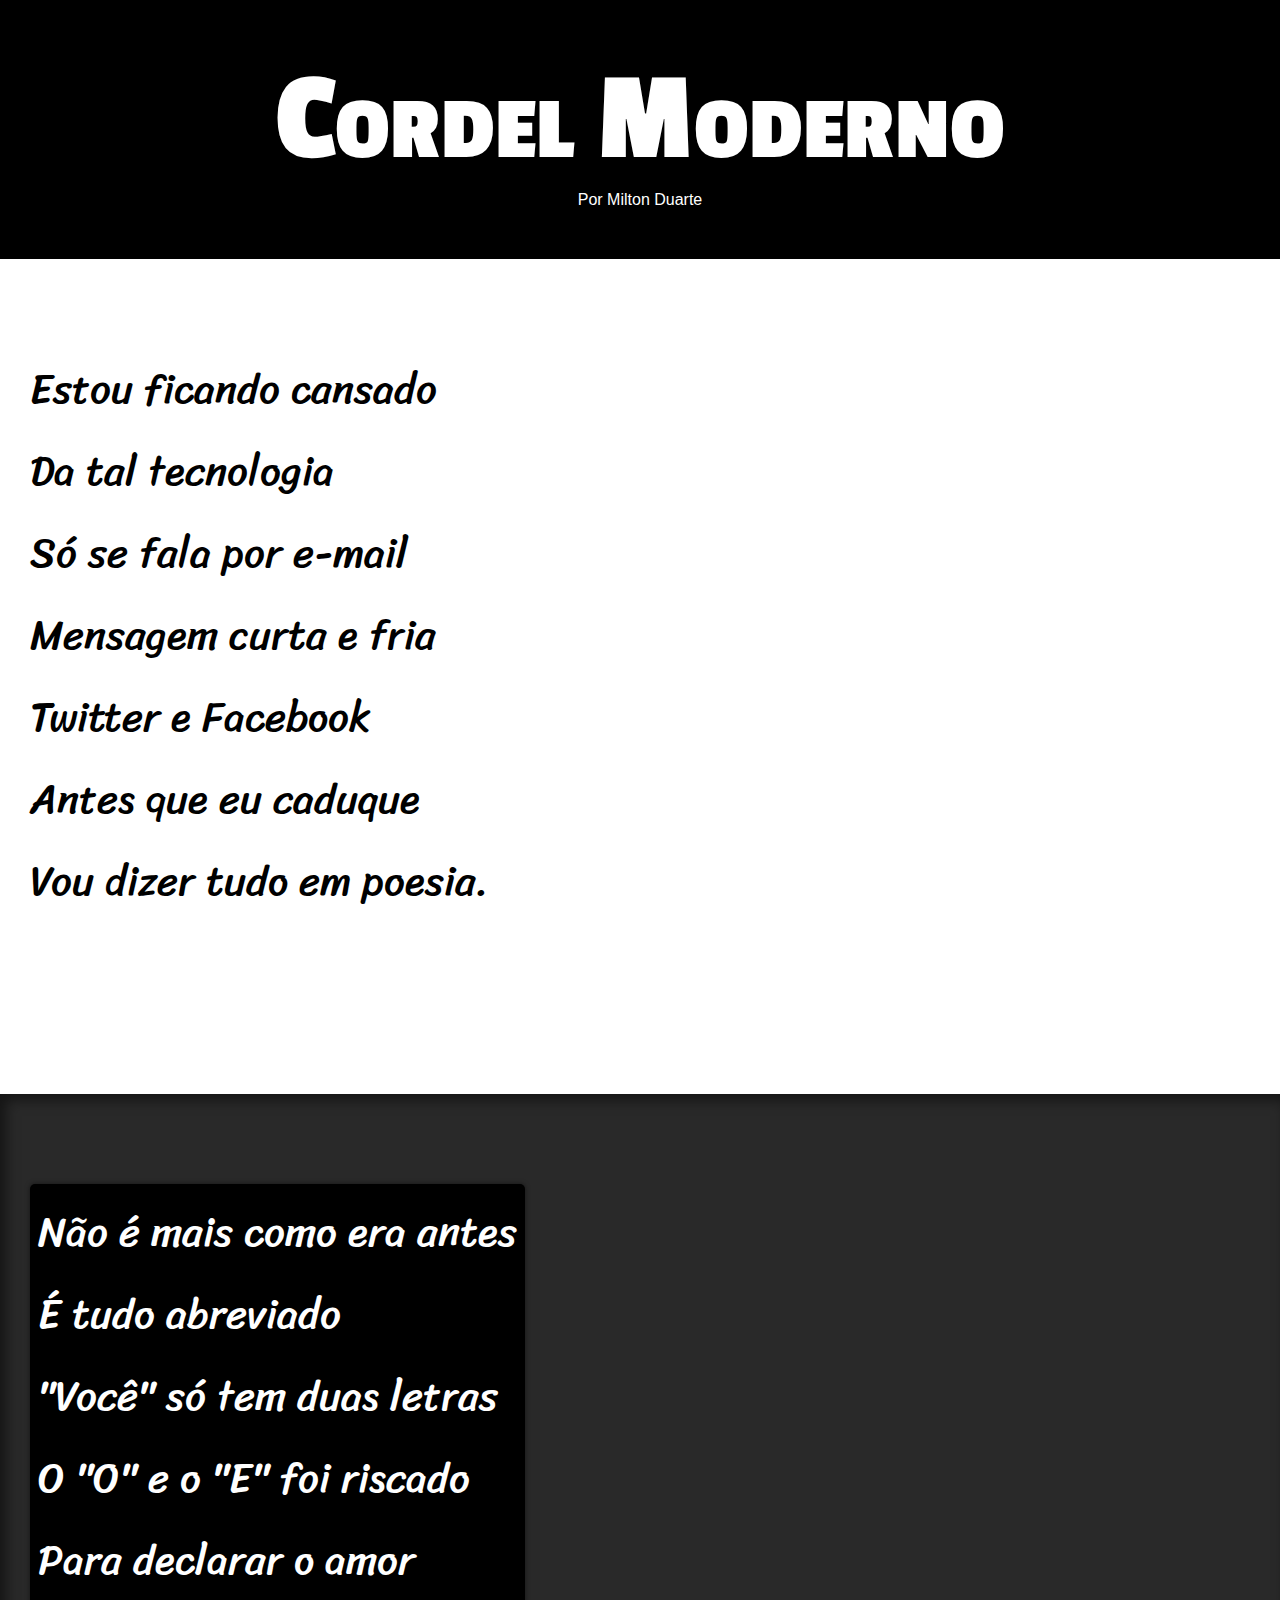
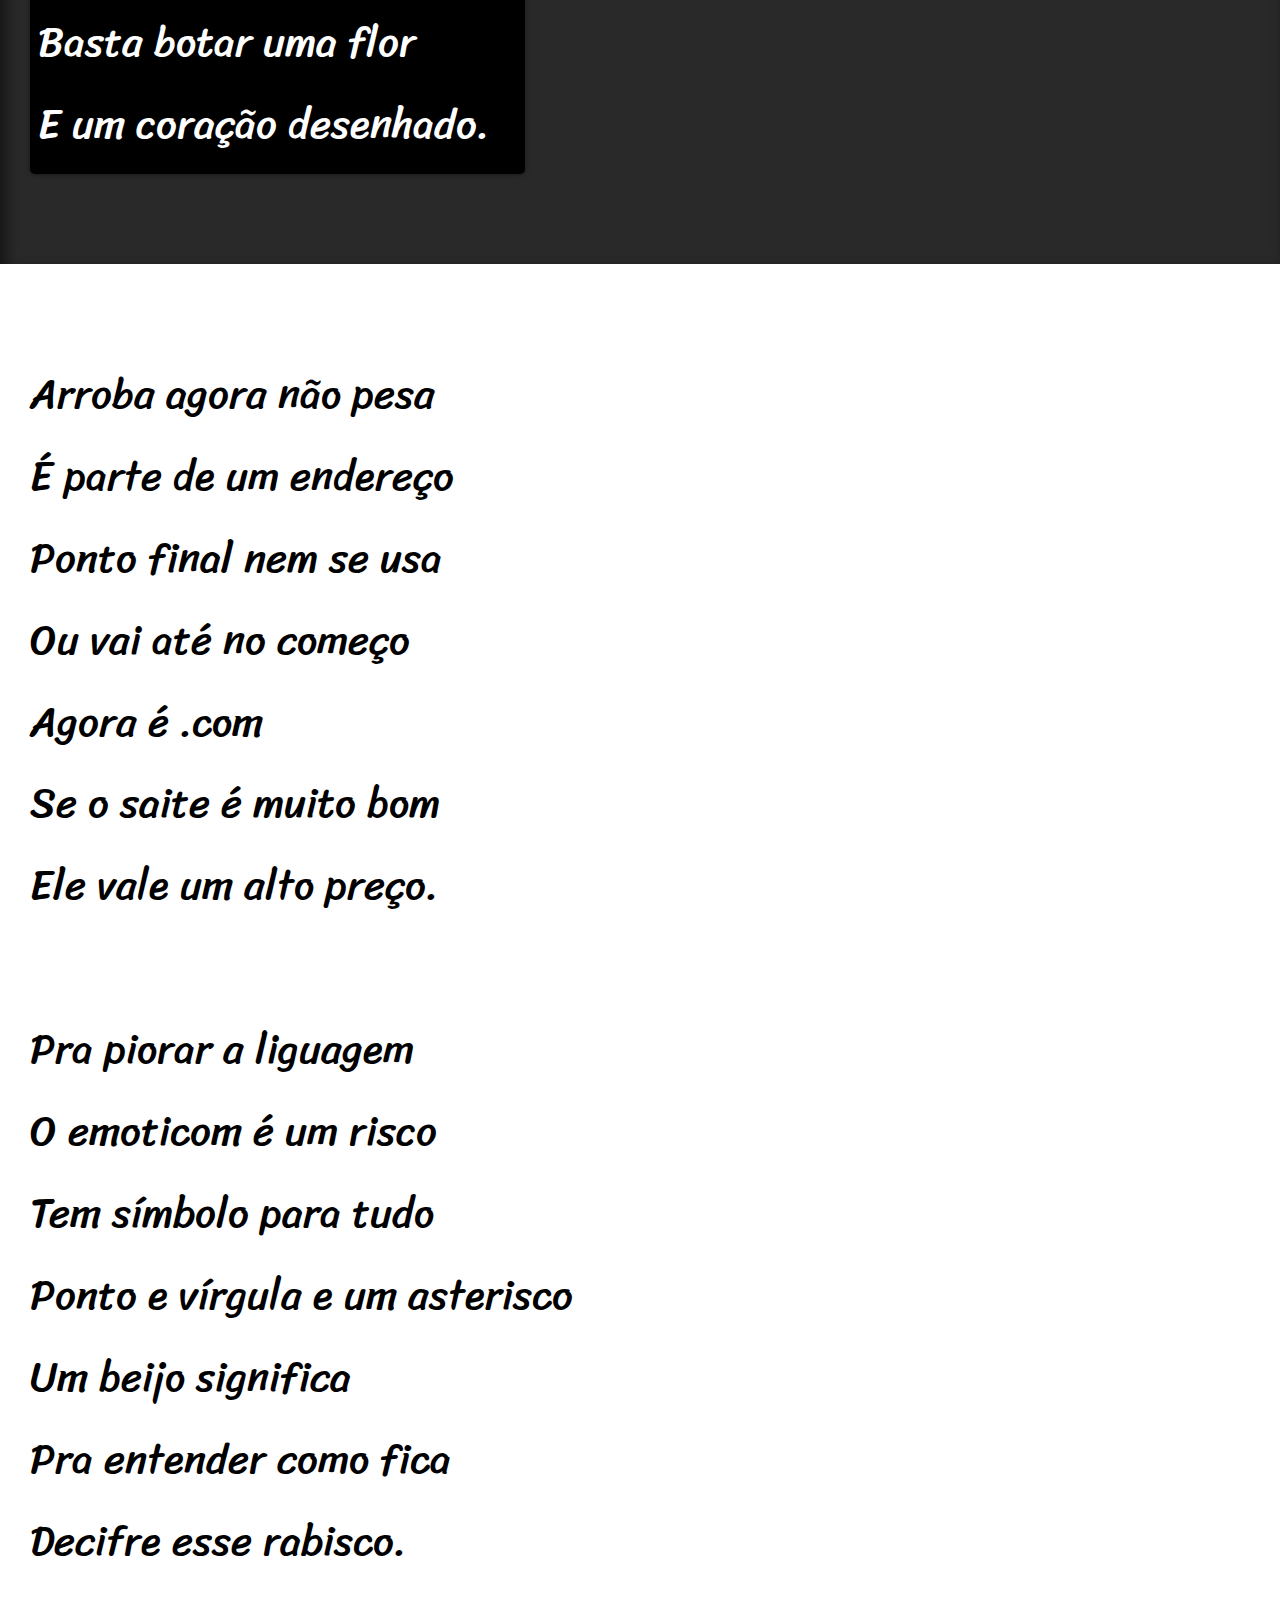
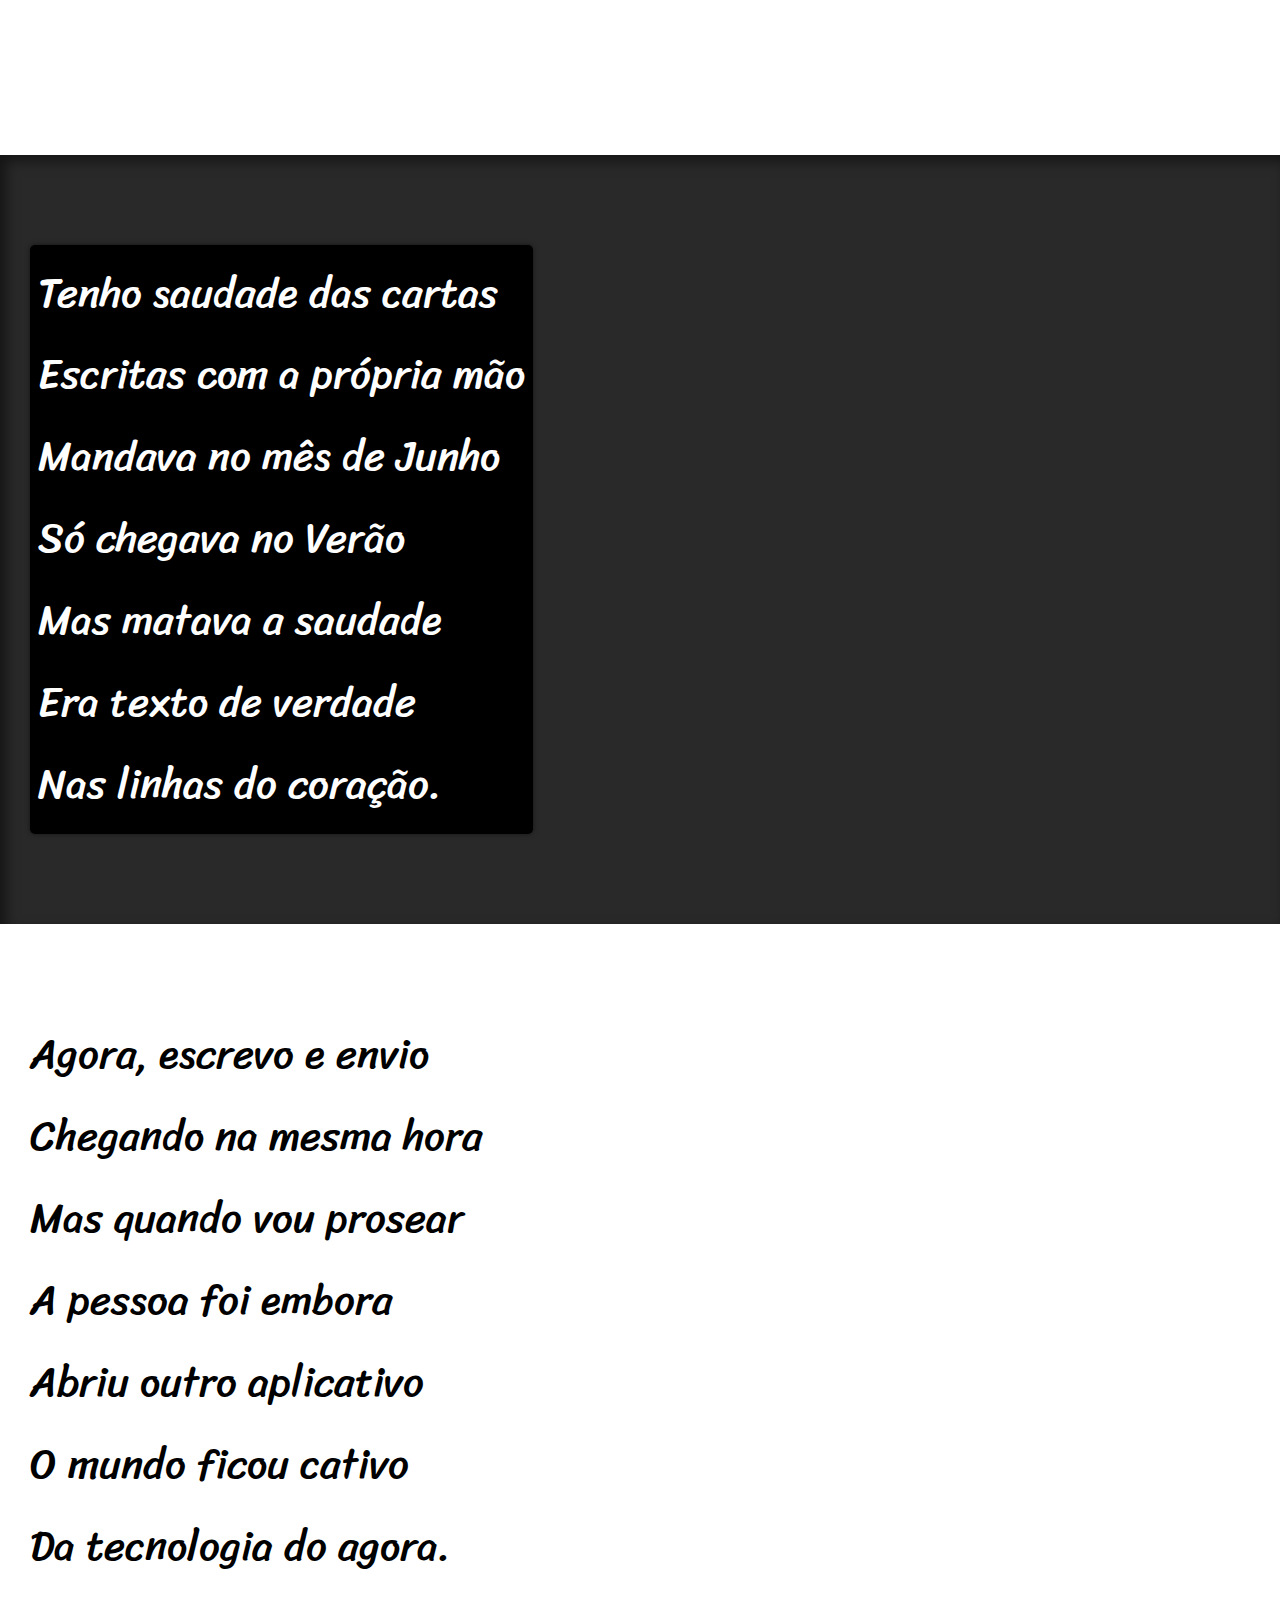
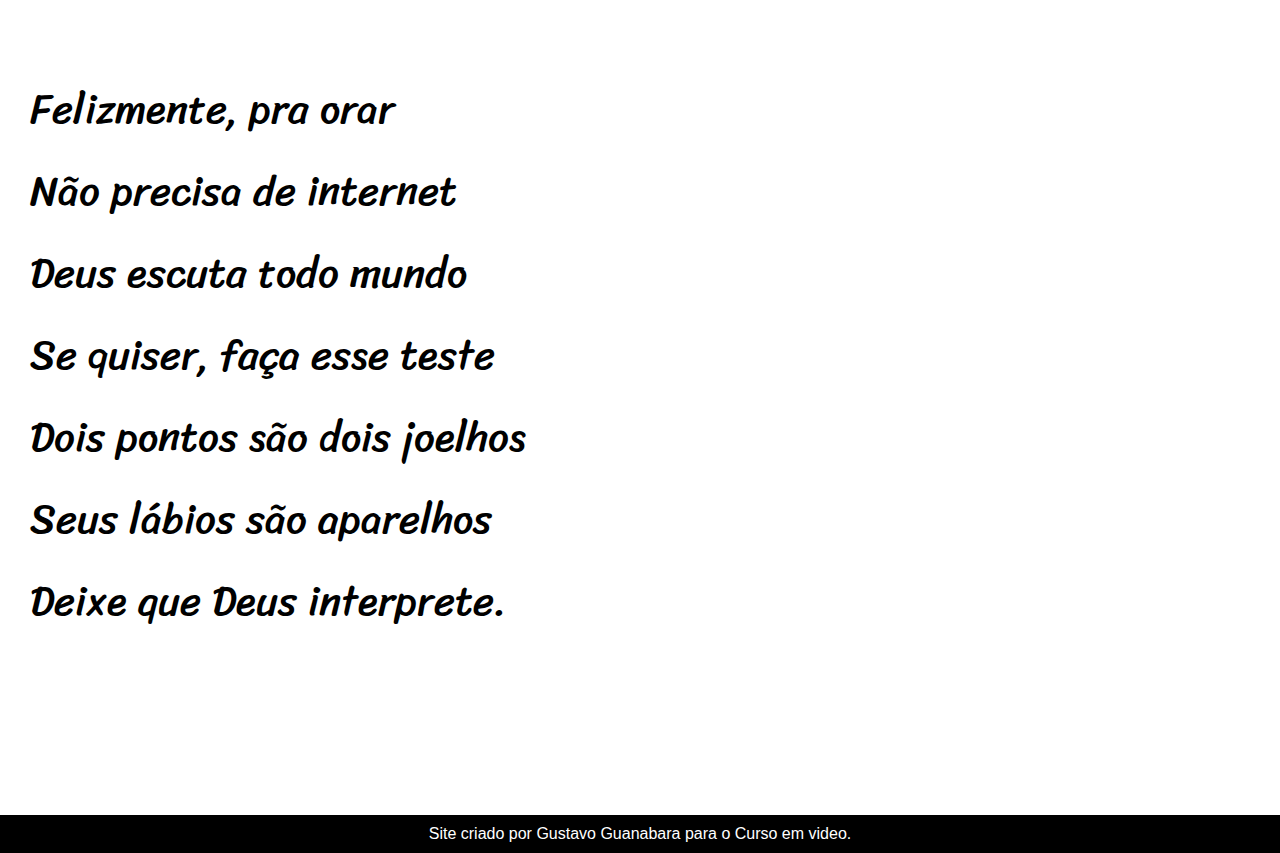
<file: exercícios/ex022/index.html>
<!DOCTYPE html>
<html lang="pt-br">
  <head>
    <meta charset="UTF-8" />
    <meta http-equiv="X-UA-Compatible" content="IE=edge" />
    <meta name="viewport" content="width=device-width, initial-scale=1.0" />
    <title>Document</title>
<link rel="stylesheet" href="estilo/style.css">
  </head>
  <body>
    <header>
      <h1>Cordel Moderno</h1>
      <p>
        Por
        <a
          href="https://www.recantodasletras.com.br/poesias/3186743"
          target="_blank"
          >Milton Duarte</a
        >
      </p>
    </header>

    <section class="normal">
        <p>
            Estou ficando cansado <br>
            Da tal tecnologia <br>
            Só se fala por e-mail <br>
            Mensagem curta e fria <br>
            Twitter e Facebook <br>
            Antes que eu caduque <br>
            Vou dizer tudo em poesia.
        </p>
    </section>
    
    
    <section class="imagem" id="img01">
        <p>
            Não é mais como era antes <br>
            É tudo abreviado <br>
            "Você" só tem duas letras <br>
            O "O" e o "E" foi riscado <br>
            Para declarar o amor <br>
            Basta botar uma flor <br>
            E um coração desenhado.
        </p>
    </section>
    
    
    <section class="normal">
        <p>
            Arroba agora não pesa <br>
            É parte de um endereço <br>
            Ponto final nem se usa <br>
            Ou vai até no começo <br>
            Agora é .com <br>
            Se o saite é muito bom <br>
            Ele vale um alto preço.
        </p>
    
    
    <p>
        Pra piorar a liguagem <br>
        O emoticom é um risco <br>
        Tem símbolo para tudo <br>
        Ponto e vírgula e um asterisco <br>
        Um beijo significa <br>
        Pra entender como fica <br>
        Decifre esse rabisco.
    </p>
</section>
    
    <section class="imagem" id="img02">
        <p>
            Tenho saudade das cartas <br>
            Escritas com a própria mão <br>
            Mandava no mês de Junho <br>
            Só chegava no Verão <br>
            Mas matava a saudade <br>
            Era texto de verdade <br>
            Nas linhas do coração.
        </p>
    </section>
    
    
    <section class="normal">
        <p>
            Agora, escrevo e envio <br>
            Chegando na mesma hora <br>
            Mas quando vou prosear <br>
            A pessoa foi embora <br>
            Abriu outro aplicativo <br>
            O mundo ficou cativo <br>
            Da tecnologia do agora.
        </p>

        <p>
            Felizmente, pra orar <br>
            Não precisa de internet <br>
            Deus escuta todo mundo <br>
            Se quiser, faça esse teste <br>
            Dois pontos são dois joelhos <br>
            Seus lábios são aparelhos <br>
            Deixe que Deus interprete.
        </p>
    </section>
    
    <footer>
          <p>
              Site criado por <a href="#" target="_blank">Gustavo Guanabara</a> para o
              <a href="#" target="_blank">Curso em video</a>.
    
    </footer>
  </body>
</html>
</file>
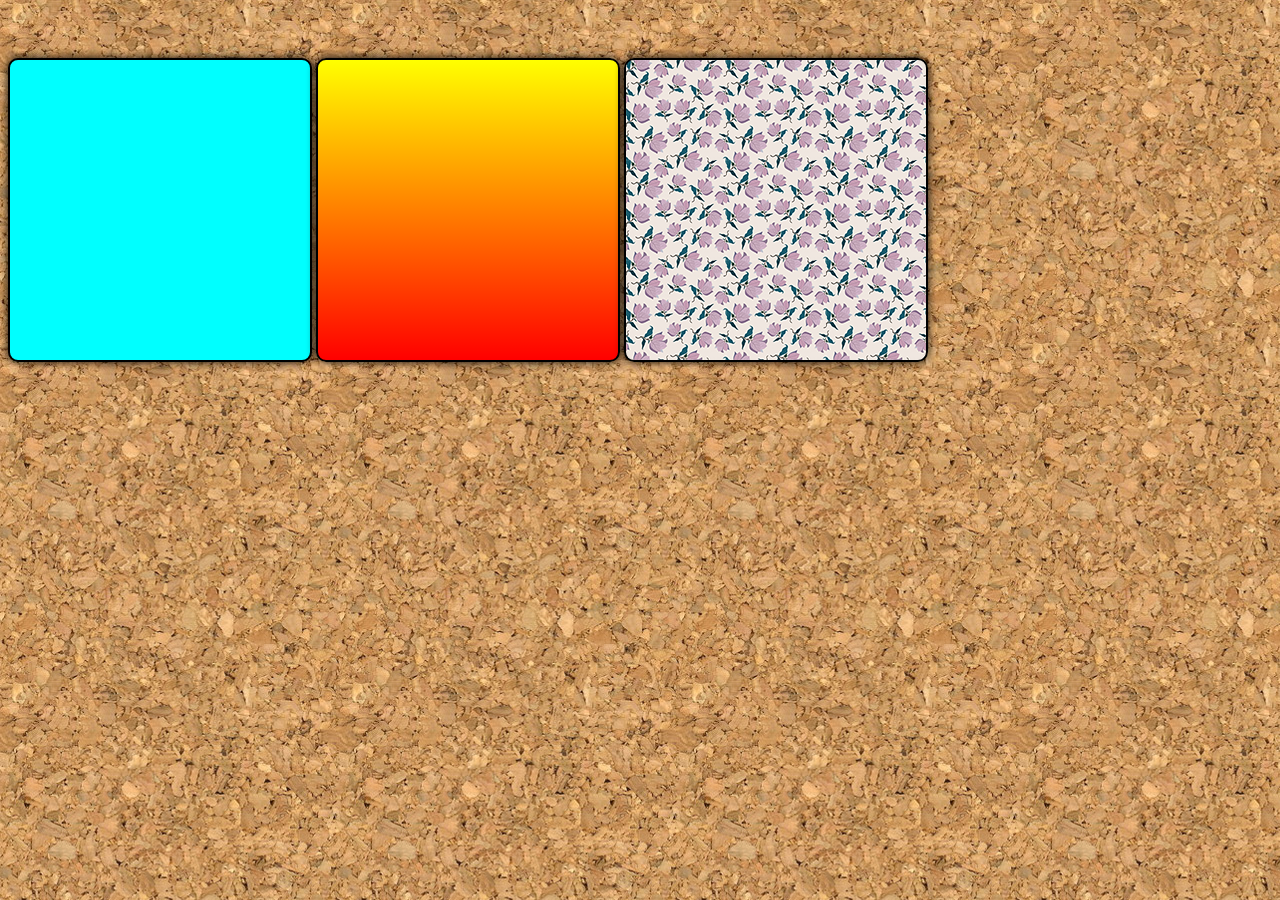
<file: exercícios/ex022/fundo001.html>
<!DOCTYPE html>
<html lang="pt-br">
  <head>
    <meta charset="UTF-8" />
    <meta http-equiv="X-UA-Compatible" content="IE=edge" />
    <meta name="viewport" content="width=device-width, initial-scale=1.0" />
    <title>fundos</title>

    <style>
        body{
            background-image: url("imagens/wallpaper001.jpg");
            min-width: 940px;
        }
        div.quadrado:hover{
       transform: scale(1.1);
       transition-duration: 1.2s;
       cursor: pointer;
      }

      div.quadrado {
        border: 2px solid black;
        display: inline-block;
        border-radius: 10px;
        height: 300px;
        width: 300px;
        box-shadow: 0px 0px 10px black;
        margin-top: 50px;
    
      }

      

      div#q1 {
        background-color: aqua;
      }

      div#q2 {
        background-image: linear-gradient(to bottom, yellow, red);
      }

      div#q3 {
        background-image: url("imagens/pattern003.png");
      }
    </style>
  </head>
  <body>
    <div class="tudo">
      <div class="quadrado" id="q1"></div>
      <div class="quadrado" id="q2"></div>
      <div class="quadrado" id="q3"></div>
    </div>
  </body>
</html>
</file>
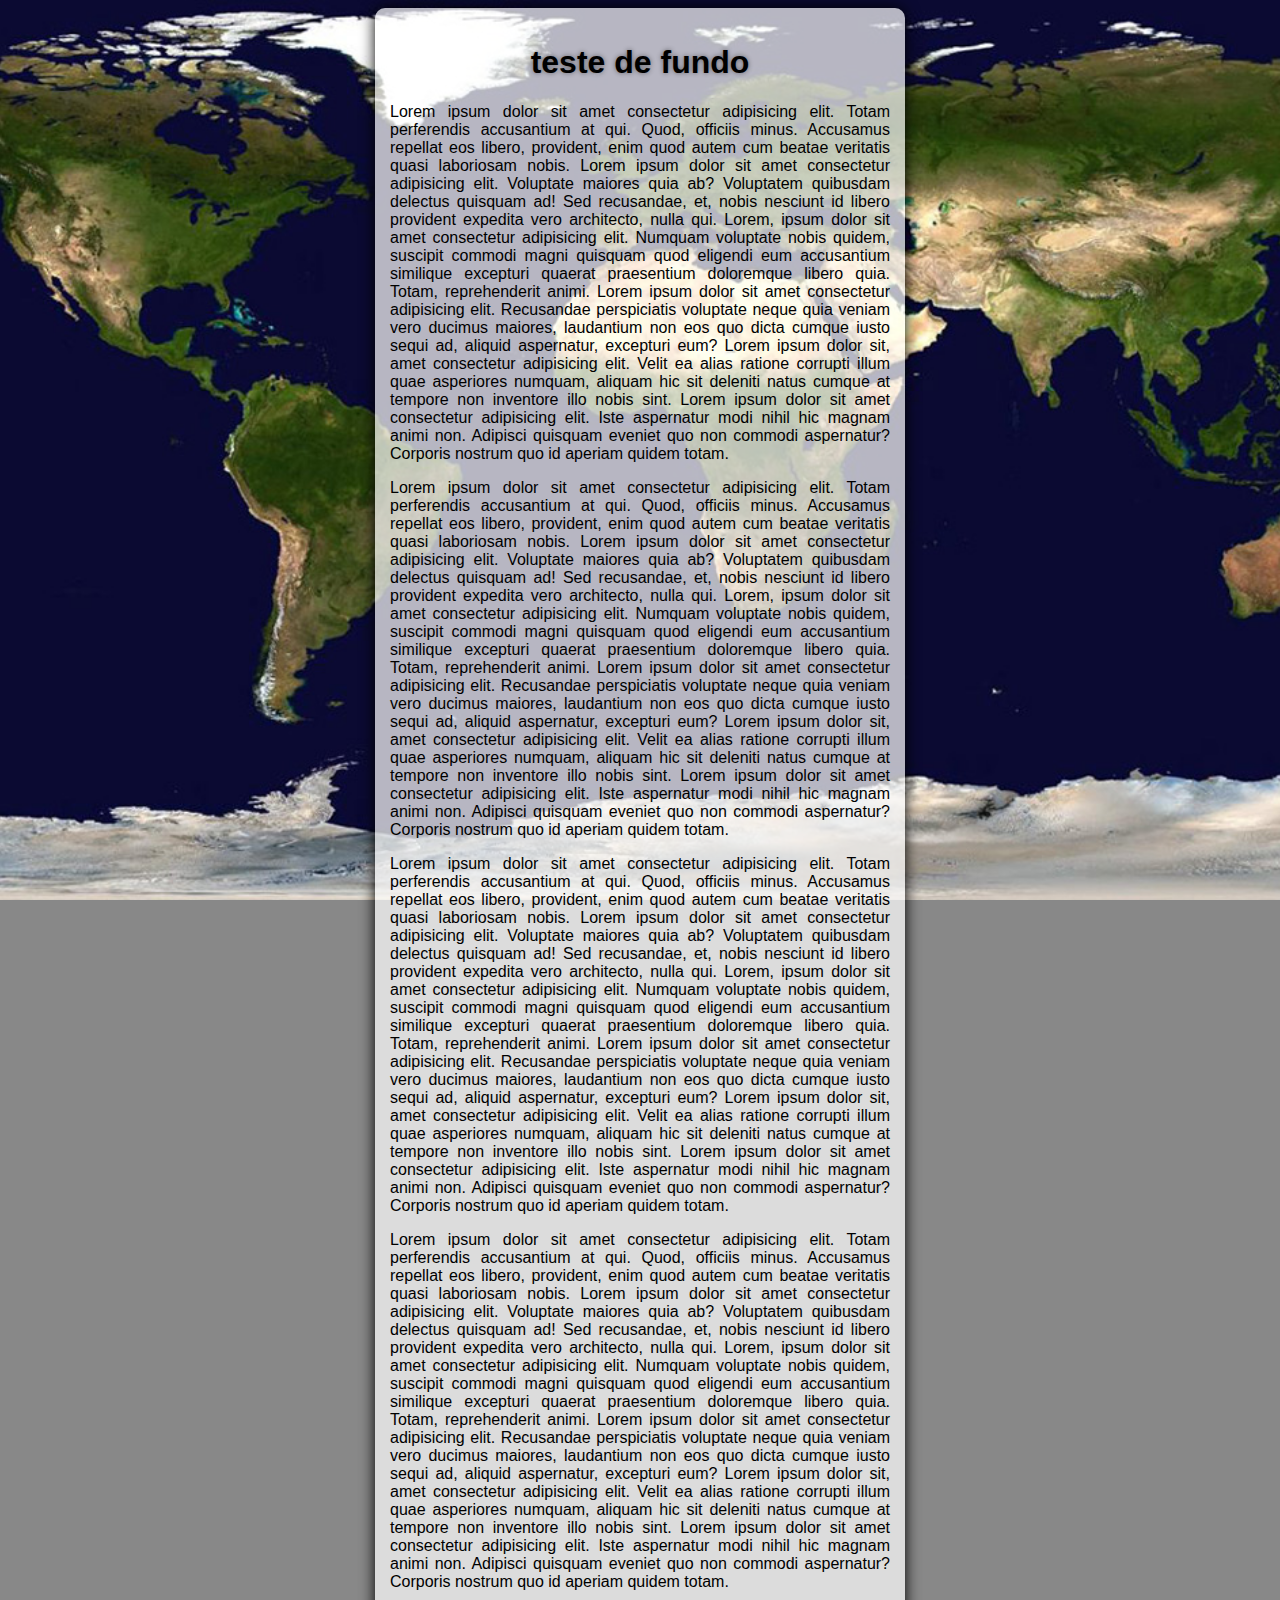
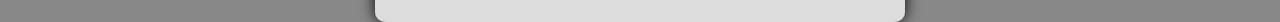
<file: exercícios/ex022/fundo002.html>
<!DOCTYPE html>
<html lang="pt-br">
  <head>
    <meta charset="UTF-8" />
    <meta http-equiv="X-UA-Compatible" content="IE=edge" />
    <meta name="viewport" content="width=device-width, initial-scale=1.0" />
    <title>personalizações dos fundos</title>
    <style>
     body {
      font-family: 'Segoe UI', Tahoma, Geneva, Verdana, sans-serif;
      height: 100vh;
      background:rgba(0, 0, 0, 0.466) url(imagens/imagem-mundo.jpg) center center fixed;
      background-size: cover;
     }

     main {
      background-color: rgba(255, 255, 255, 0.705);
      border: 0px solid transparent;
      border-radius: 10px;
      padding: 15px;
      text-align: justify;
      margin: auto;
      width: 500px;
      box-shadow: 0px 0px 15px black;
     }
     h1 {
      text-align: center;
      text-shadow: 0px 0px 5px rgba(0, 0, 0, 0.466);
     }
    </style>
  </head>
  <body>
    <main>
      <h1>teste de fundo</h1>
      <p>Lorem ipsum dolor sit amet consectetur adipisicing elit. Totam perferendis accusantium at qui. Quod, officiis minus. Accusamus repellat eos libero, provident, enim quod autem cum beatae veritatis quasi laboriosam nobis. Lorem ipsum dolor sit amet consectetur adipisicing elit. Voluptate maiores quia ab? Voluptatem quibusdam delectus quisquam ad! Sed recusandae, et, nobis nesciunt id libero provident expedita vero architecto, nulla qui. Lorem, ipsum dolor sit amet consectetur adipisicing elit. Numquam voluptate nobis quidem, suscipit commodi magni quisquam quod eligendi eum accusantium similique excepturi quaerat praesentium doloremque libero quia. Totam, reprehenderit animi. Lorem ipsum dolor sit amet consectetur adipisicing elit. Recusandae perspiciatis voluptate neque quia veniam vero ducimus maiores, laudantium non eos quo dicta cumque iusto sequi ad, aliquid aspernatur, excepturi eum? Lorem ipsum dolor sit, amet consectetur adipisicing elit. Velit ea alias ratione corrupti illum quae asperiores numquam, aliquam hic sit deleniti natus cumque at tempore non inventore illo nobis sint. Lorem ipsum dolor sit amet consectetur adipisicing elit. Iste aspernatur modi nihil hic magnam animi non. Adipisci quisquam eveniet quo non commodi aspernatur? Corporis nostrum quo id aperiam quidem totam.</p>
      <p>Lorem ipsum dolor sit amet consectetur adipisicing elit. Totam perferendis accusantium at qui. Quod, officiis minus. Accusamus repellat eos libero, provident, enim quod autem cum beatae veritatis quasi laboriosam nobis. Lorem ipsum dolor sit amet consectetur adipisicing elit. Voluptate maiores quia ab? Voluptatem quibusdam delectus quisquam ad! Sed recusandae, et, nobis nesciunt id libero provident expedita vero architecto, nulla qui. Lorem, ipsum dolor sit amet consectetur adipisicing elit. Numquam voluptate nobis quidem, suscipit commodi magni quisquam quod eligendi eum accusantium similique excepturi quaerat praesentium doloremque libero quia. Totam, reprehenderit animi. Lorem ipsum dolor sit amet consectetur adipisicing elit. Recusandae perspiciatis voluptate neque quia veniam vero ducimus maiores, laudantium non eos quo dicta cumque iusto sequi ad, aliquid aspernatur, excepturi eum? Lorem ipsum dolor sit, amet consectetur adipisicing elit. Velit ea alias ratione corrupti illum quae asperiores numquam, aliquam hic sit deleniti natus cumque at tempore non inventore illo nobis sint. Lorem ipsum dolor sit amet consectetur adipisicing elit. Iste aspernatur modi nihil hic magnam animi non. Adipisci quisquam eveniet quo non commodi aspernatur? Corporis nostrum quo id aperiam quidem totam.</p>
      <p>Lorem ipsum dolor sit amet consectetur adipisicing elit. Totam perferendis accusantium at qui. Quod, officiis minus. Accusamus repellat eos libero, provident, enim quod autem cum beatae veritatis quasi laboriosam nobis. Lorem ipsum dolor sit amet consectetur adipisicing elit. Voluptate maiores quia ab? Voluptatem quibusdam delectus quisquam ad! Sed recusandae, et, nobis nesciunt id libero provident expedita vero architecto, nulla qui. Lorem, ipsum dolor sit amet consectetur adipisicing elit. Numquam voluptate nobis quidem, suscipit commodi magni quisquam quod eligendi eum accusantium similique excepturi quaerat praesentium doloremque libero quia. Totam, reprehenderit animi. Lorem ipsum dolor sit amet consectetur adipisicing elit. Recusandae perspiciatis voluptate neque quia veniam vero ducimus maiores, laudantium non eos quo dicta cumque iusto sequi ad, aliquid aspernatur, excepturi eum? Lorem ipsum dolor sit, amet consectetur adipisicing elit. Velit ea alias ratione corrupti illum quae asperiores numquam, aliquam hic sit deleniti natus cumque at tempore non inventore illo nobis sint. Lorem ipsum dolor sit amet consectetur adipisicing elit. Iste aspernatur modi nihil hic magnam animi non. Adipisci quisquam eveniet quo non commodi aspernatur? Corporis nostrum quo id aperiam quidem totam.</p>
      <p>Lorem ipsum dolor sit amet consectetur adipisicing elit. Totam perferendis accusantium at qui. Quod, officiis minus. Accusamus repellat eos libero, provident, enim quod autem cum beatae veritatis quasi laboriosam nobis. Lorem ipsum dolor sit amet consectetur adipisicing elit. Voluptate maiores quia ab? Voluptatem quibusdam delectus quisquam ad! Sed recusandae, et, nobis nesciunt id libero provident expedita vero architecto, nulla qui. Lorem, ipsum dolor sit amet consectetur adipisicing elit. Numquam voluptate nobis quidem, suscipit commodi magni quisquam quod eligendi eum accusantium similique excepturi quaerat praesentium doloremque libero quia. Totam, reprehenderit animi. Lorem ipsum dolor sit amet consectetur adipisicing elit. Recusandae perspiciatis voluptate neque quia veniam vero ducimus maiores, laudantium non eos quo dicta cumque iusto sequi ad, aliquid aspernatur, excepturi eum? Lorem ipsum dolor sit, amet consectetur adipisicing elit. Velit ea alias ratione corrupti illum quae asperiores numquam, aliquam hic sit deleniti natus cumque at tempore non inventore illo nobis sint. Lorem ipsum dolor sit amet consectetur adipisicing elit. Iste aspernatur modi nihil hic magnam animi non. Adipisci quisquam eveniet quo non commodi aspernatur? Corporis nostrum quo id aperiam quidem totam.</p>
    </main>
  </body>
</html>
</file>
<file: exercícios/ex022/estilo/style.css>
@charset "UTF-8";

@import url('https://fonts.googleapis.com/css2?family=Passion+One&family=Sriracha&display=swap');

@import url('https://fonts.googleapis.com/css2?family=Sriracha&display=swap');

:root {
    --fonte1: Verdana, Geneva, Tahoma, sans-serif;
--font2: 'Passion One', cursive; 
--font3: 'Sriracha', cursive;
}

* {
    margin: 0px;
    padding: 0px;
}

html, body {
    min-height: 100vh;
    background-color: darkgray;
    font-family: var(--fonte1);

}

header {
    background-color: black;
    color: white;
    text-align: center;
}

header > h1 {
    font-family: var(--font2);
    padding-top: 50px;
font-variant: small-caps;
font-size: 10vw;
}

header > p {
    padding-bottom: 50px;
}

a {
    color: white;
    text-decoration: none;

}

a:hover {
    text-decoration: underline;
}

section {
 padding-top: 10vh;
 padding-bottom: 10vh;
 line-height: 2em;
 padding-left: 30px;
 font-family: var(--font3);
 font-size: 3.2vw;
}


section > p {
    padding-bottom: 2em;
}

section#img01 {
background-image: url(../imagens/background001.jpg);
background-position: right center;
background-size: cover;
}

section#img02{
background-image: url(../imagens/background002.jpg);
 background-position: right center;
background-size: cover; /**causador da imagem se adaptar ao tamanho**/}

section.imagem {
    box-shadow: inset 6px 6px 13px 0px rgba(0, 0, 0, 0.507);
    background-attachment: fixed; /**causador do efeito paralax**/
}

.normal {
    background-color: white;
    color: black;
    
}

.imagem > p {
    background-color: black;
    border: 0px solid transparent;
    border-radius: 5px;
    box-shadow: 0px 0px 5px rgba(0, 0, 0, 0.5);
    padding: 8px;
    display: inline-block;
}

.imagem {
    background-color: rgb(41, 41, 41);
    color: white;
    
    
}

footer{
    background-color: black;
    color: white;
    text-align: center;
    padding: 10px;
}
</file>
